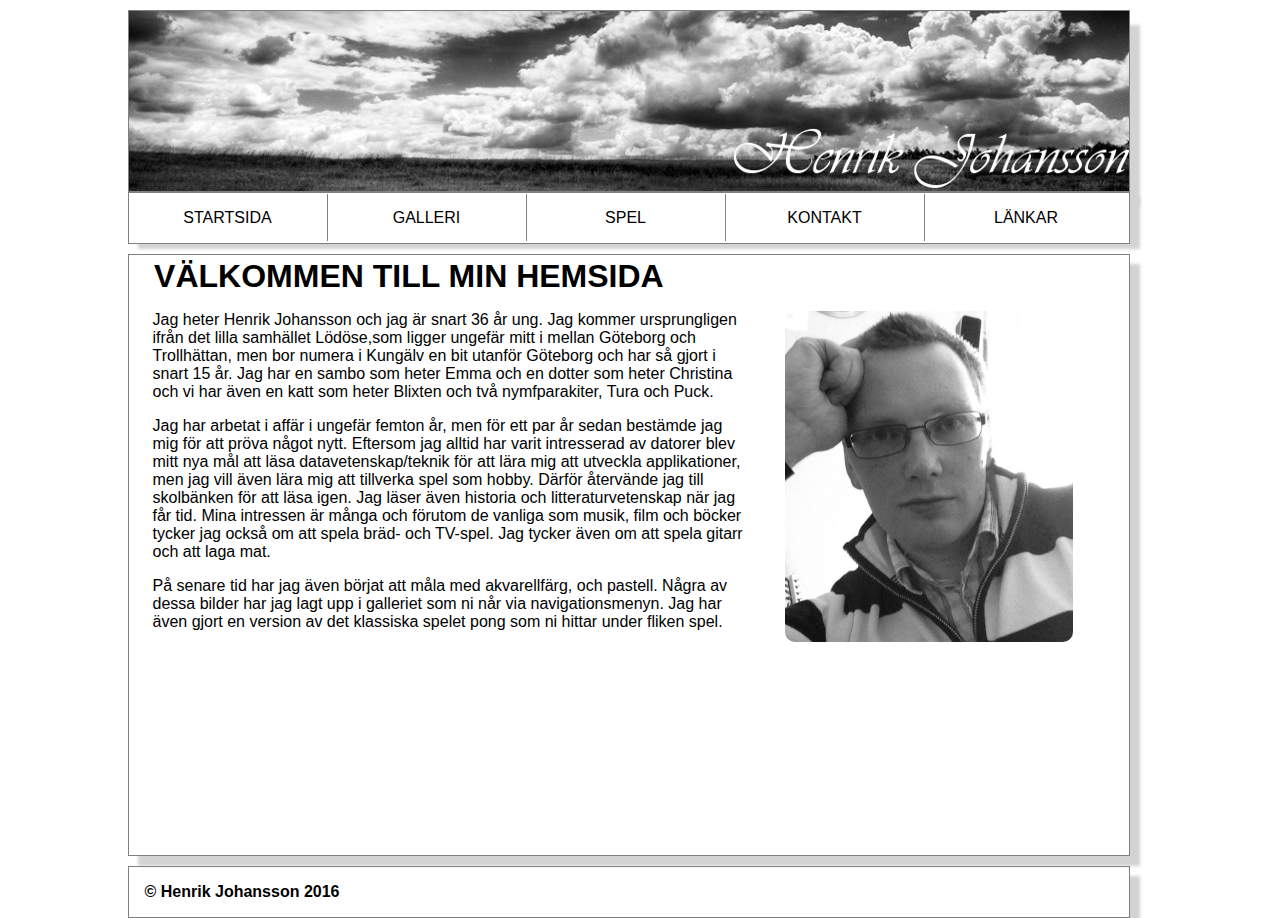
<file: Basic Website with gallery and Pong game/index.html>
<!DOCTYPE HTML>
<!--
	Henrik Johansson
	hejo1501
	hejo1501@student.miun.se
-->
<html lang="sv">
	<head>
		<meta charset = "UTF-8">
		<title>Förstasidan</title>
		<link rel= "stylesheet" href="css/style.css">
		<script src = "js/main.js"></script>
	</head>
		
	<body>
		<!--Headerblock-->
		<header>
		</header>
		<!-- Navigeringsblock -->
		<nav class = "meny">
			<a href = "index.html">Startsida</a>
			<a href = "gallery.html">Galleri</a>
			<a href = "game.html">Spel</a>
			<a href = "contact.html">Kontakt</a>
			<a href = "links.html">Länkar</a>
		</nav>
		<!-- Mainsektion -->
		<main>
			<h1>Välkommen till min hemsida</h1>
			<p>
				<img src = "img/henkesfoto.png" alt = "Bild på mig" id = "foto" />
				Jag heter Henrik Johansson och jag är snart 36 år ung. Jag kommer ursprungligen ifrån det lilla samhället Lödöse,som ligger ungefär mitt i mellan Göteborg och Trollhättan, 
				men bor numera i Kungälv en bit utanför Göteborg och har så gjort i snart 15 år. 
				Jag har en sambo som heter Emma och en dotter som heter Christina och vi har även en katt som heter Blixten och två nymfparakiter, Tura och Puck.
				
			</p>
			<p>
				Jag har arbetat i affär i ungefär femton år, men för ett par år sedan bestämde jag mig för att pröva något nytt. 
				Eftersom jag alltid har varit intresserad av datorer blev mitt nya mål att läsa datavetenskap/teknik för att lära mig att utveckla applikationer, men jag vill även lära mig att tillverka spel som hobby. 
				Därför återvände jag till skolbänken för att läsa igen. Jag läser även historia och litteraturvetenskap när jag får tid.
				Mina intressen är många och förutom de vanliga som musik, film och böcker tycker jag också om att spela bräd- och TV-spel. Jag tycker även om att spela gitarr och att laga mat.
			</p>
			<p>
				På senare tid har jag även börjat att måla med akvarellfärg, och pastell. Några av dessa bilder har jag lagt upp i galleriet som ni når via navigationsmenyn. Jag har även gjort en version av
				det klassiska spelet pong som ni hittar under fliken spel.
			</p>
		</main>
		<!-- Footer -->
		<footer>
			<p><strong>&copy; Henrik Johansson 2016</strong></p>
		</footer>
	</body>
	
</html>
</file>
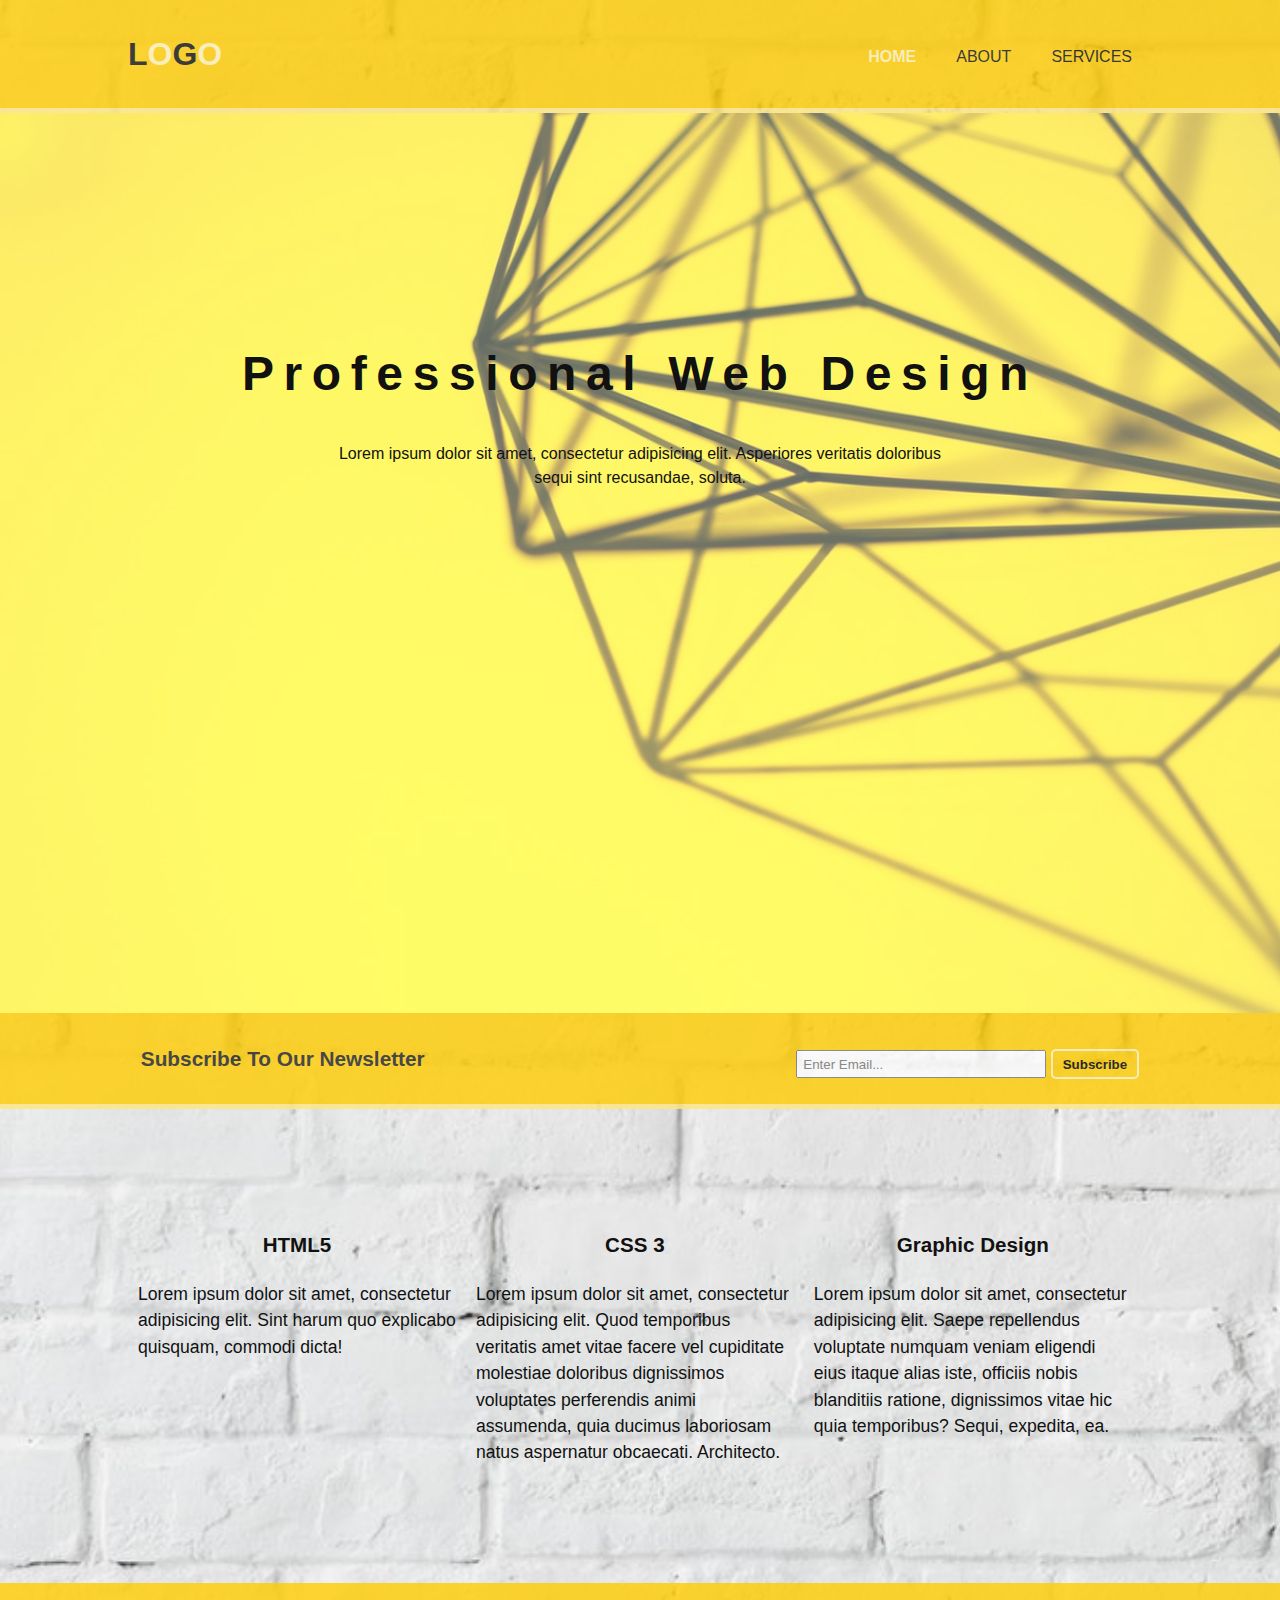
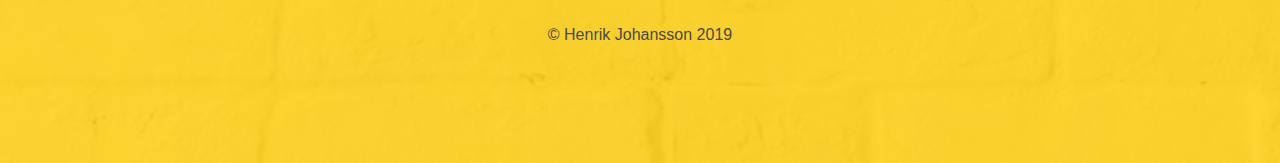
<file: basic_html_css_layout_page/index.html>
<!DOCTYPE html>
<html lang="en">
<head>
  <meta charset="UTF-8">
  <meta name="viewport" content="width=device-width, initial-scale=1.0">
  <meta http-equiv="X-UA-Compatible" content="ie=edge">
  <meta name="description" content="Affordable and professional web design">
  <meta name="keywords" content="web design, affordable web design, professional">
  <meta name="author" content= "Henrik Johansson">
  <title>Our Home Page | Welcome</title>
  <link rel="stylesheet" href="https://use.fontawesome.com/releases/v5.6.3/css/all.css" integrity="sha384-UHRtZLI+pbxtHCWp1t77Bi1L4ZtiqrqD80Kn4Z8NTSRyMA2Fd33n5dQ8lWUE00s/" crossorigin="anonymous">


  <link rel="stylesheet" href="./css/style.css">
</head>
<body>
  <header>
    <div class="container">
      <div id="brand">
        <h1>L<span class="highlight">O</span>G<span class="highlight">O</span></h1>
      </div>
      <nav>
        <ul>
          <li class="current"><a href="#">Home</a></li>
          <li><a href="#">About</a></li>
          <li><a href="#">Services</a></li>
        </ul>
      </nav>
    </div>
  </header>
  <section id="showcase">
    <div class="overlay">
      <div class="container">
        <h1>Professional Web Design</h1>
        <p>Lorem ipsum dolor sit amet, consectetur adipisicing elit.     Asperiores veritatis doloribus sequi sint recusandae, soluta.</p>
      </div>
    </div>
  </section>
  <section id="newsletter">
    <div class="container">
      <h1>Subscribe To Our Newsletter</h1>
      <form>
        <input type="email" name="email" placeholder="Enter Email..."/>
        <button class="btn-1" type="submit">Subscribe</button>
      </form>
    </div>
  </section>
  <section id="boxes">
    <div class="container">
      <div class="box">
        <i class="fab fa-html5 fa-5x"></i>
        <h3>HTML5</h3>
        <p>Lorem ipsum dolor sit amet, consectetur adipisicing elit. Sint harum quo explicabo quisquam, commodi dicta!</p>
      </div>
      <div class="box">
        <i class="fab fa-css3-alt fa-5x"></i>
        <h3>CSS 3</h3>
        <p>Lorem ipsum dolor sit amet, consectetur adipisicing elit. Quod temporibus veritatis amet vitae facere vel cupiditate molestiae doloribus dignissimos voluptates perferendis animi assumenda, quia ducimus laboriosam natus aspernatur obcaecati. Architecto.
        </p>
      </div>
      <div class="box">
        <i class="fas fa-pencil-alt fa-5x"></i>
        <h3>Graphic Design</h3>
        <p>Lorem ipsum dolor sit amet, consectetur adipisicing elit. Saepe repellendus voluptate numquam veniam eligendi eius itaque alias iste, officiis nobis blanditiis ratione, dignissimos vitae hic quia temporibus? Sequi, expedita, ea.
        </p>
      </div>
    </div>
  </section>

  <footer>
    <div class="container">
      <p>&copy; Henrik Johansson 2019</p>
    </div>
  </footer>

</body>
</html>
</file>
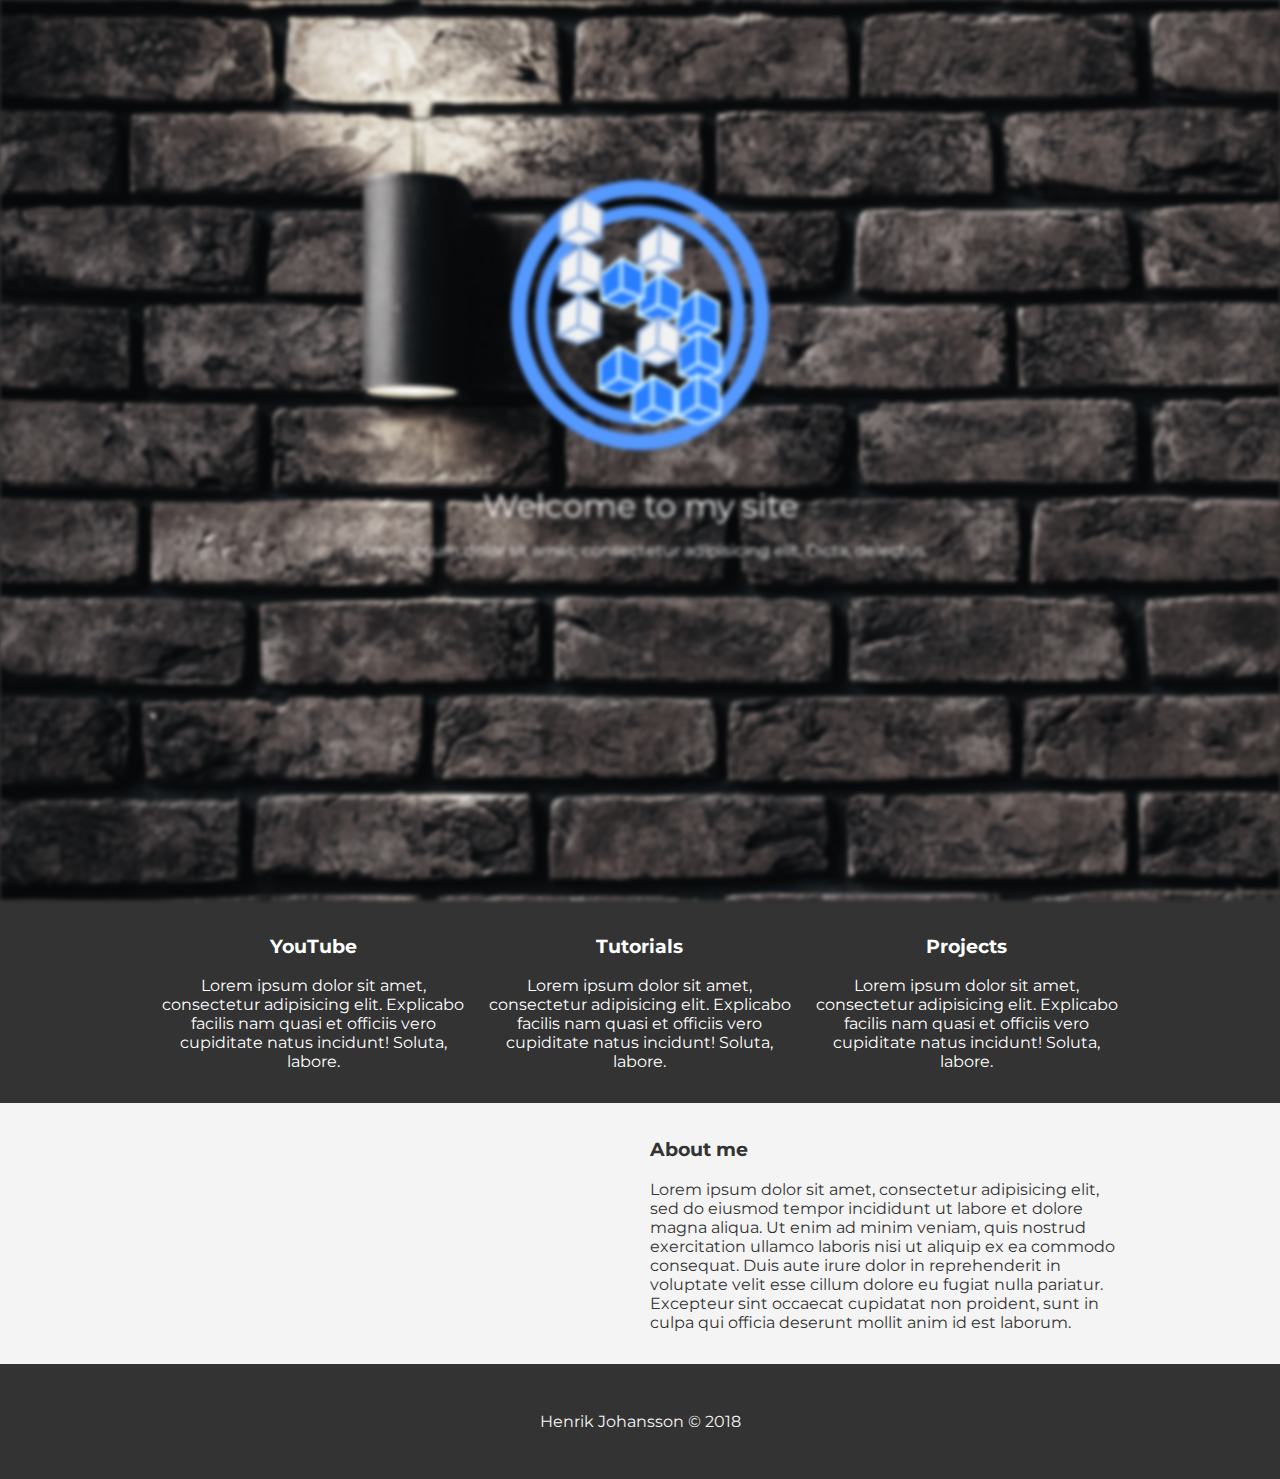
<file: landing_page1/index.html>
<!DOCTYPE html>
<html lang="en">
<head>
  <meta charset="UTF-8">
  <meta name="viewport" content="width=device-width, initial-scale=1.0">
  <meta http-equiv="X-UA-Compatible" content="ie=edge">
  <!--<link href="https://fonts.googleapis.com/css?family=Pinyon+Script" rel="stylesheet">-->
  <link rel="stylesheet" href="https://use.fontawesome.com/releases/v5.6.3/css/all.css" integrity="sha384-UHRtZLI+pbxtHCWp1t77Bi1L4ZtiqrqD80Kn4Z8NTSRyMA2Fd33n5dQ8lWUE00s/" crossorigin="anonymous">
  <link rel="stylesheet" href="css/style.css">
  <title>Henrik Johansson</title>
</head>
<body>
  <!--Header-->
  <header class="showcase">
    <div class="content">
      <!--Logotype-->
      <img src="images/logo.png" alt="Henrik Johansson logo" class="logo">
      <div class="title">Welcome to my site</div>
      <div class="text">Lorem ipsum dolor sit amet, consectetur adipisicing elit. Dicta, delectus.</div>
    </div>
  </header>
  <!--Services-->
  <section class="services">
    <div class="container grid-3 center">
      <div>
        <i class="fab fa-youtube fa-3x"></i>
        <h3>YouTube</h3>
        <p>Lorem ipsum dolor sit amet, consectetur adipisicing elit. Explicabo facilis nam quasi et officiis vero cupiditate natus incidunt! Soluta, labore.
        </p>
      </div>
      <div>
        <i class="fab fa-facebook fa-3x"></i>
        <h3>Tutorials</h3>
        <p>Lorem ipsum dolor sit amet, consectetur adipisicing elit. Explicabo facilis nam quasi et officiis vero cupiditate natus incidunt! Soluta, labore.
        </p>
      </div>
    <div>
      <div>
        <i class="fas fa-briefcase fa-3x"></i>
        <h3>Projects</h3>
        <p>Lorem ipsum dolor sit amet, consectetur adipisicing elit. Explicabo facilis nam quasi et officiis vero cupiditate natus incidunt! Soluta, labore.
        </p>
      </div>
    </div>
  </div>
  </section>
  <!--About me-->
  <section class="about bg-light">
    <div class="container">
      <div class="grid-2">
        <div class="center">
          <i class="fas fa-laptop-code fa-8x"></i>
        </div>
        <div>
          <h3>About me</h3>
          <p>
            Lorem ipsum dolor sit amet, consectetur adipisicing elit, sed do eiusmod tempor incididunt ut labore et dolore magna aliqua. Ut enim ad minim veniam, quis nostrud exercitation ullamco laboris nisi ut aliquip ex ea commodo consequat. Duis aute irure dolor in reprehenderit in voluptate velit esse cillum dolore eu fugiat nulla pariatur. Excepteur sint occaecat cupidatat non proident, sunt in culpa qui officia deserunt mollit anim id est laborum.
          </p>
        </div>
      </div>
    </div>
  </section>
  <footer class="center bg-dark">
    <p>Henrik Johansson &copy; 2018</p>
  </footer>
</body>
</html>
</file>
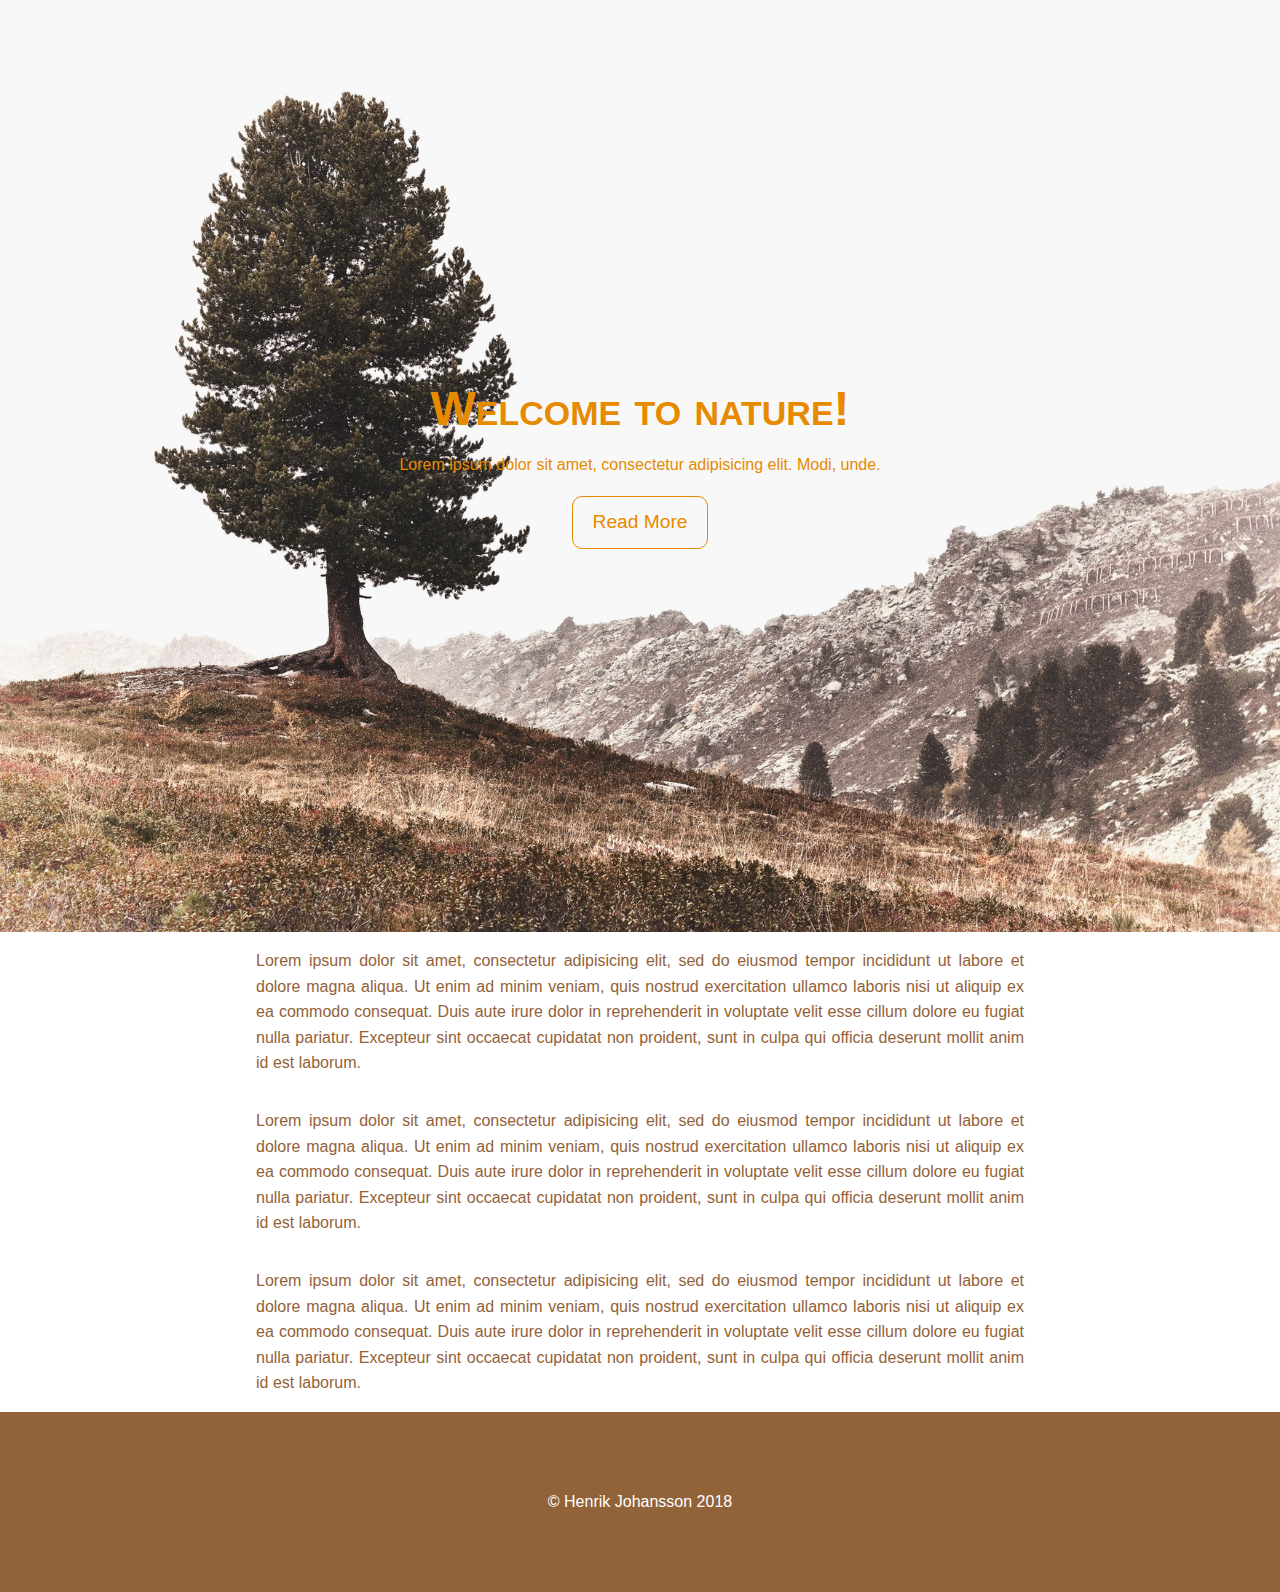
<file: landing_page2/index.html>
<!DOCTYPE html>
<html lang="en">
<head>
  <meta charset="UTF-8">
  <meta name="viewport" content="width=device-width, initial-scale=1.0">
  <meta http-equiv="X-UA-Compatible" content="ie=edge">
  <link rel="stylesheet" href="css/style.css">
  <title>Henrik Johansson Landing Page Demo</title>
</head>
<body>
<header id="showcase">
  <h1>Welcome to nature!</h1>
  <p>
    Lorem ipsum dolor sit amet, consectetur adipisicing elit. Modi, unde.
  </p>
  <a href="#section-1" class="button">Read More</a>
</header>
<section class="section-1">
<p>Lorem ipsum dolor sit amet, consectetur adipisicing elit, sed do eiusmod tempor incididunt ut labore et dolore magna aliqua. Ut enim ad minim veniam, quis nostrud exercitation ullamco laboris nisi ut aliquip ex ea commodo consequat. Duis aute irure dolor in reprehenderit in voluptate velit esse cillum dolore eu fugiat nulla pariatur. Excepteur sint occaecat cupidatat non proident, sunt in culpa qui officia deserunt mollit anim id est laborum.</p>
</section>
<section class="section-1">
<p>Lorem ipsum dolor sit amet, consectetur adipisicing elit, sed do eiusmod tempor incididunt ut labore et dolore magna aliqua. Ut enim ad minim veniam, quis nostrud exercitation ullamco laboris nisi ut aliquip ex ea commodo consequat. Duis aute irure dolor in reprehenderit in voluptate velit esse cillum dolore eu fugiat nulla pariatur. Excepteur sint occaecat cupidatat non proident, sunt in culpa qui officia deserunt mollit anim id est laborum.</p>
</section>
<section class="section-1">
<p>Lorem ipsum dolor sit amet, consectetur adipisicing elit, sed do eiusmod tempor incididunt ut labore et dolore magna aliqua. Ut enim ad minim veniam, quis nostrud exercitation ullamco laboris nisi ut aliquip ex ea commodo consequat. Duis aute irure dolor in reprehenderit in voluptate velit esse cillum dolore eu fugiat nulla pariatur. Excepteur sint occaecat cupidatat non proident, sunt in culpa qui officia deserunt mollit anim id est laborum.</p>
</section>

<footer>
  <p>&copy; Henrik Johansson 2018</p>
</footer>
</body>
</html>
</file>
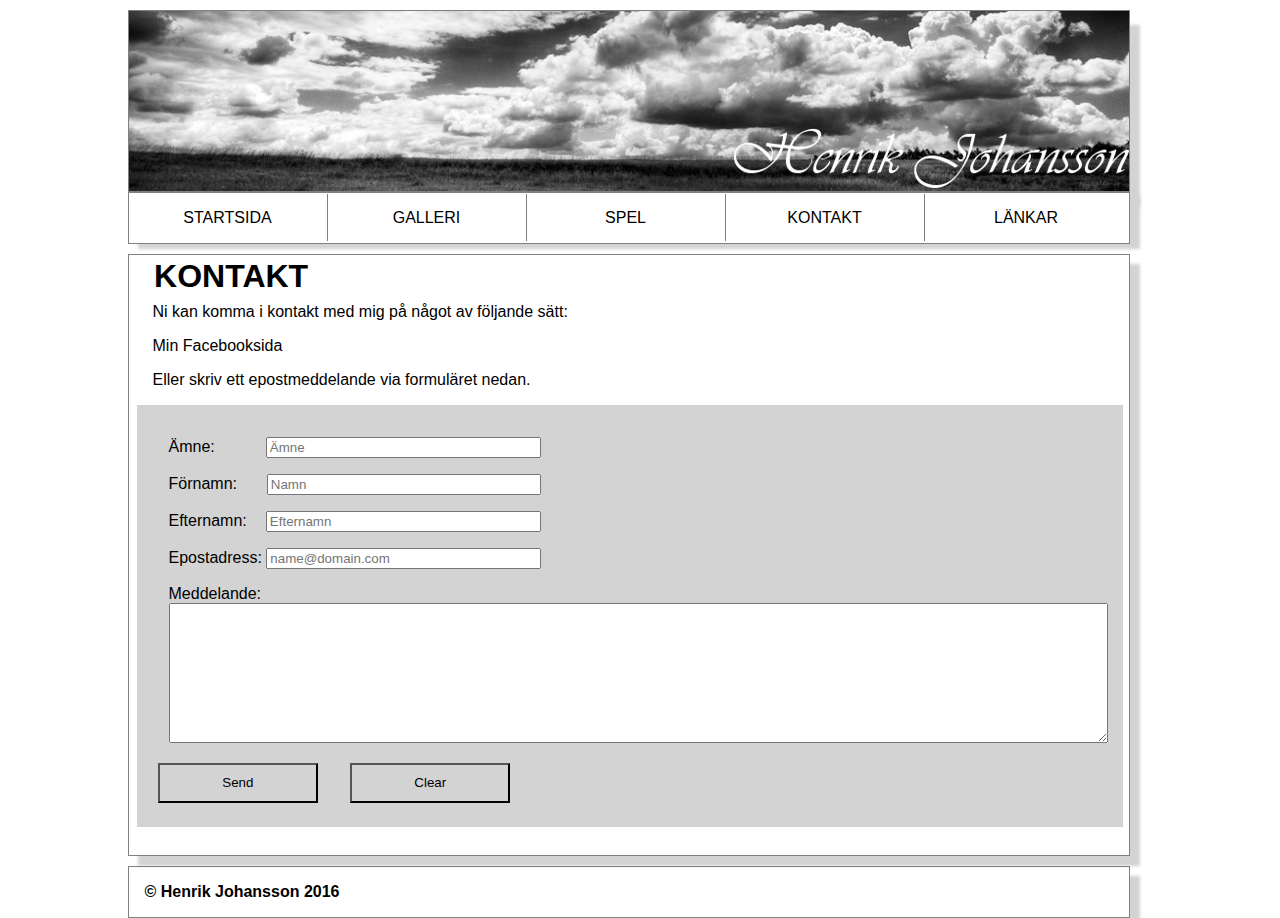
<file: Basic Website with gallery and Pong game/contact.html>
<!DOCTYPE HTML>
<!--
	Henrik Johansson
	hejo1501
	hejo1501@student.miun.se
-->
<html lang = "sv">
	<head>
		<meta charset = "UTF-8">
		<title>Kontakt</title>
		<link rel= "stylesheet" href="css/style.css">
		<script src = "js/main.js"></script>
	</head>
		
	<body>
		<!--Headerblock-->
		<header>
		</header>
		<!-- Navigeringsblock -->
		<nav class = "meny">
			<a href = "index.html">Startsida</a>
			<a href = "gallery.html">Galleri</a>
			<a href = "game.html">Spel</a>
			<a href = "contact.html">Kontakt</a>
			<a href = "links.html">Länkar</a>
		</nav>
		<!-- Mainsektion -->
		<main>
			<h1>Kontakt</h1>
	
			<!-- Feedbackformulär till bildgalleriet.-->
			<section id = "contactsection">
				<h2 hidden> Kontakta mig </h2>
					<p>Ni kan komma i kontakt med mig på något av följande sätt: </p>
					<p><a href = "https://www.facebook.com/henrik.johansson.7393">Min Facebooksida</a></p>
					<p>Eller skriv ett epostmeddelande  via formuläret nedan.</p>
					<form id = "contactform" method = "post" >
				<!-- Gömda kompnenter-->
						<input type = "hidden" id = "Mottagare" value = "hejo1501@student.miun.se"/>
				<!-- Input -->
						<p>
							<label> Ämne:
							<input type = "text" id = "contactSubj" placeholder = "Ämne" /> <!-- Inte növändig -->
							</label>
						</p>
						<p>
							<label> Förnamn:
							<input type = "text" id = "contactFn" placeholder = "Namn" required /> 
							</label>
						</p>
						<p>
							<label> Efternamn:
								<input type = "text" id = "contactLn" placeholder = "Efternamn"  required />
							</label>					
						</p>				
						<p>
							<label> Epostadress:
								<input type = "email" id = "contactEmail" placeholder = "name@domain.com"  required />
							</label>
						</p>
						<p>		
							<label> Meddelande:
							<br>
							<textarea name = "comments" id = "contactTextArea"></textarea>
							</label>
						</p>					
						<input type = "submit" value = "Send" id = "contactSubmitbutton">
						<input type = "reset" value = "Clear" id = "contactClearbutton">	
					</form>
			</section>
		</main>
		<!-- Footer -->
		<footer>
			<p><strong>&copy; Henrik Johansson 2016</strong></p>
		</footer>
	</body>
	
</html>
</file>
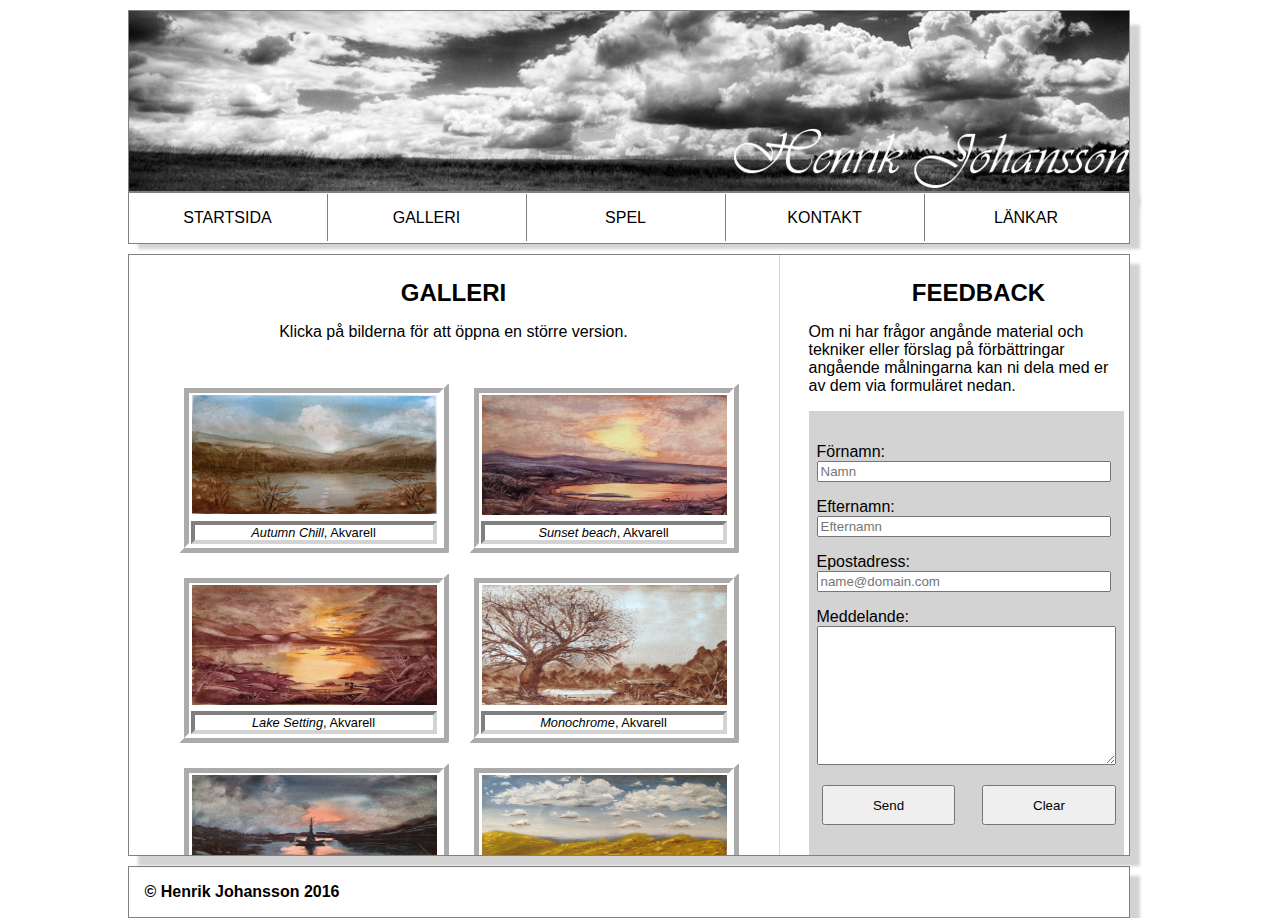
<file: Basic Website with gallery and Pong game/gallery.html>
<!DOCTYPE HTML>
<!--
	Henrik Johansson
	hejo1501
	hejo1501@student.miun.se
-->
<html lang= "sv">
	<head>
		<meta charset = "UTF-8">
		<title>Galleri</title>
		<link rel= "stylesheet" href="css/style.css">
		<script src = "js/main.js"></script>
	</head>
		
	<body>
		<!--Headerblock-->
		<header>
		</header>
		<!-- Navigeringsblock -->
		<nav class = "meny">
			<a href = "index.html">Startsida</a>
			<a href = "gallery.html">Galleri</a>
			<a href = "game.html">Spel</a>
			<a href = "contact.html">Kontakt</a>
			<a href = "links.html">Länkar</a>
		</nav>
		<!-- Mainsektion -->
		<main id = "gallerymain">
			<h1 hidden>Galleri</h1>
			<section id = "gallery">
				<h2>Galleri</h2>
				<p id = "klickText">Klicka på bilderna för att öppna en större version.</p>
				<ul id = "imgList">
					<li>
						<img id = "img1" src= "img/autumnchill_small.png" alt = "Picture title: Autumn chill" >
						<p><em>Autumn Chill</em>, Akvarell</p>
					</li>
					<li>
						<img id = "img2" src= "img/sunsetbeach_small.png" alt = "Picture title: Sunset Beach" >
						<p><em>Sunset beach</em>, Akvarell</p>
					</li>
					<li>
						<img id = "img3" src= "img/lakesetting_small.png" alt = "Picture title: Lake Setting" >
						<p><em>Lake Setting</em>, Akvarell</p>
					</li>
					<li>
						<img id = "img4" src= "img/monochrome_small.png" alt = "Picture title: Monochrome" >
						<p><em>Monochrome</em>, Akvarell</p>
					</li>
					<li>
						<img id = "img5" src= "img/eveningboat_small.png" alt = "Picture title: Evening Boat" >
						<p><em>Evening Boat</em>, Akvarell</p>
					</li>
					<li>
						<img id = "img6" src= "img/goldenflowers_small.png" alt = "Picture title: Golden Flowers" >
						<p><em>Golden Flowers</em>, Pastell</p>
					</li>
					<li>
						<img id = "img7" src= "img/sunsettree_small.png" alt = "Picture title: Sunset Tree">
						<p><em>Sunset tree</em>, Akvarell</p>
					</li>
				</ul>				
			</section>
			<!-- Feedbackformulär till bildgalleriet.-->
			<section id = "feedback">
				<h2>Feedback</h2>
				<p>Om ni har frågor angånde material och tekniker eller förslag på förbättringar angående målningarna kan ni dela med er av dem via formuläret nedan. </p>
	
				<form id = "feedbackform" method = "post">
				<!-- Gömda kompnenter-->
					<input type = "hidden" id = "Mottagare" value = "hejo1501@student.miun.se"/>
					<input type = "hidden" id = "Ämne" value = "Feedback på målningarna"/>
				<!-- Input -->
					<p>
						<label> Förnamn:
							<input type = "text" id = "feedFn" placeholder = "Namn" required />
						</label>
					</p>
					<p>
						<label> Efternamn:
							<input type = "text" id = "feedLn" placeholder = "Efternamn" required />
						</label>					
					</p>				
					<p>
						<label> Epostadress:
							<input type = "email" id = "feedEmail" placeholder = "name@domain.com" required />
						</label>
					</p>
					<p>		
						<label> Meddelande:
						<br>
						<textarea name = "comments" id = "feedbackTextArea"></textarea>
						</label>
					</p>					
					<input type = "submit" value = "Send" id = "feedSubmitbutton">
					<input type = "reset" value = "Clear" id = "feedClearbutton">	
				</form>
			</section>
		</main>
		<!-- Footer -->
		<footer id = "galleryfooter">
			<p><strong>&copy; Henrik Johansson 2016</strong></p>
		</footer>
	</body>
	
</html>
</file>
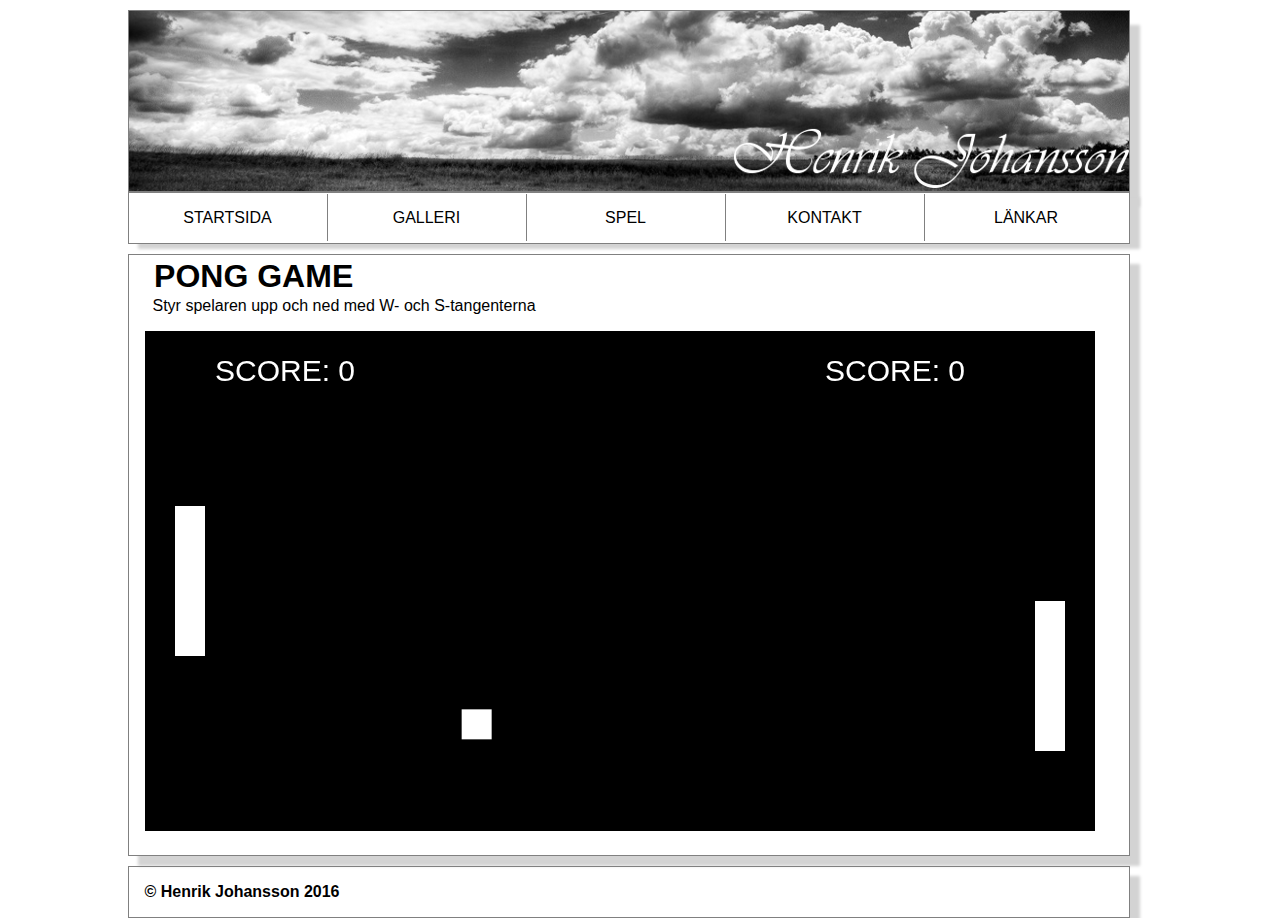
<file: Basic Website with gallery and Pong game/game.html>
<!DOCTYPE HTML>
<!--
	Henrik Johansson
	hejo1501
	hejo1501@student.miun.se
-->
<html>
	<head>
		<meta charset = "UTF-8">
		<title>Pong Game</title>
		<link rel= "stylesheet" href="css/style.css">
		<!-- Detta dokument är länkat till två script. -->
		<!-- Ifall man behöver göra mer generella ändringar på sidan kan detta va bra att ha -->
		<script src = "js/main.js"></script>
		<!-- Spelkoden -->
		<script src = "js/pong.js"></script>
	</head>
		
	<body>
		<!--Headerblock-->
		<header>
		</header>
		<!-- Navigeringsblock -->
		<nav class = "meny">
			<a href = "index.html">Startsida</a>
			<a href = "gallery.html">Galleri</a>	
			<a href = "game.html">Spel</a>
			<a href = "contact.html">Kontakt</a>
			<a href = "links.html">Länkar</a>
		</nav>
		<!-- Mainsektion -->
		<main id = "gamemain">
			<h1>Pong Game</h1>
			<p>Styr spelaren upp och ned med W- och S-tangenterna </p>
			<section id = "gamesection">
				<h2 hidden >Pong Game</h2><!-- Platshållare för att klara HTML valideringen-->
			<!-- Canvasen läggs till via scriptet -->
			</section>
		</main>
		<!-- Footer -->
		<footer>
			<p><strong>&copy; Henrik Johansson 2016</strong></p>
		</footer>
	</body>
	
</html>
</file>
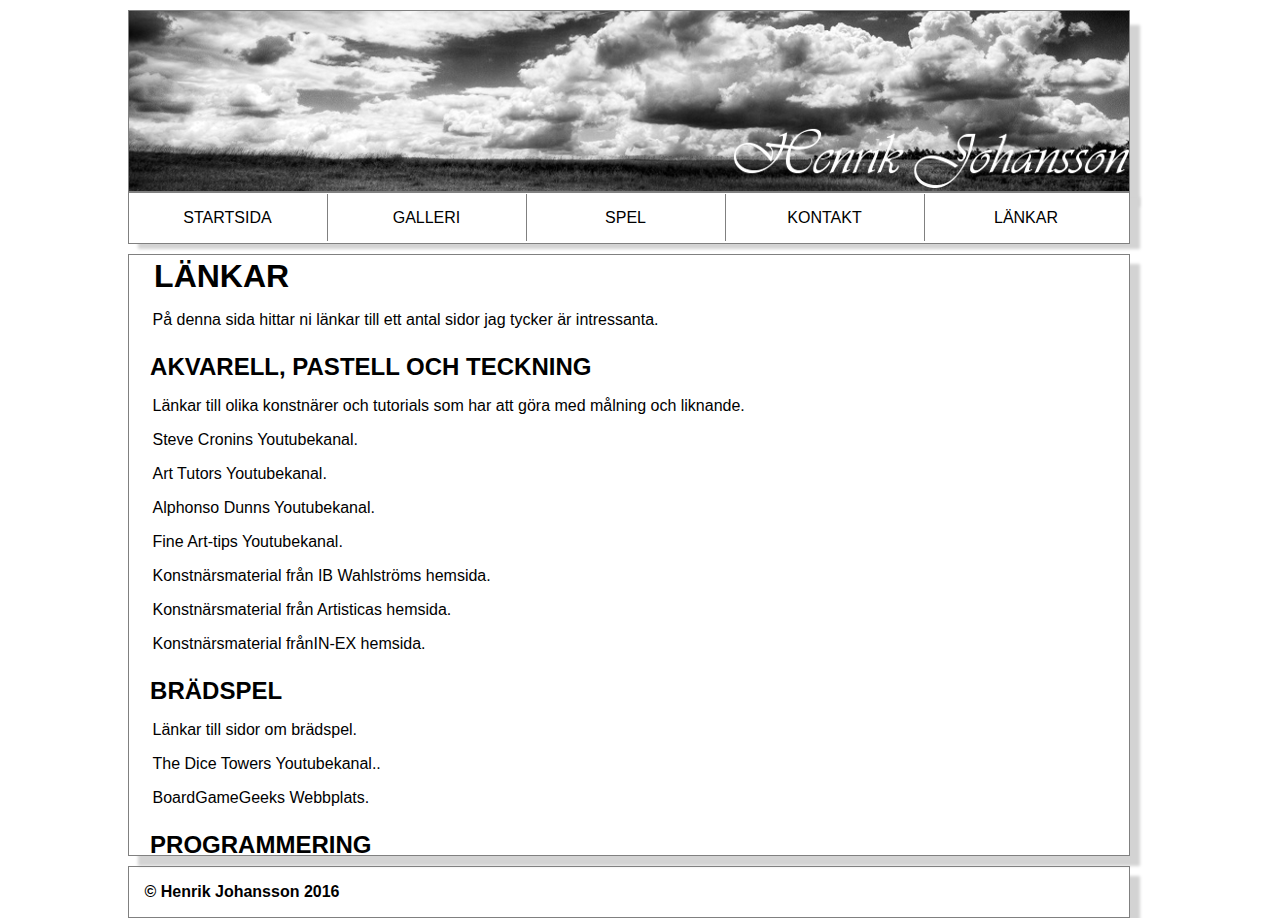
<file: Basic Website with gallery and Pong game/links.html>
<!DOCTYPE HTML>
<!--
	Henrik Johansson
	hejo1501
	hejo1501@student.miun.se
-->
<html lang = "sv">
	<head>
		<meta charset = "UTF-8">
		<title>Länkar</title>
		<link rel= "stylesheet" href="css/style.css">
		<script src = "js/main.js"></script>
	</head>
		
	<body>
		<!--Headerblock-->
		<header>
		</header>
		<!-- Navigeringsblock -->
		<nav class = "meny">
			<a href = "index.html">Startsida</a>
			<a href = "gallery.html">Galleri</a>
			<a href = "game.html">Spel</a>
			<a href = "contact.html">Kontakt</a>
			<a href = "links.html">Länkar</a>
		</nav>
		<!-- Mainsektion -->
		<main id = "linksection">
			<h1>Länkar</h1>
			<p>På denna sida hittar ni länkar till ett antal sidor jag tycker är intressanta.</p>
			<h2>Akvarell, Pastell och teckning</h2>
				<p>Länkar till olika konstnärer och tutorials som har att göra med målning och liknande.</p>
				<p><a href = http://www.youtube.com/channel/UCh2blyeHsHLuS6FtIDR1ZtA>Steve Cronins Youtubekanal.</a></p>
				<p><a href = http://www.youtube.com/channel/UCtwe0Q-IW6VUDPNFgIvUFNQ>Art Tutors Youtubekanal.</a></p>
				<p><a href = http://www.youtube.com/channel/UCoBapgfK_m6G7airg1rdn8w>Alphonso Dunns Youtubekanal.</a></p>
				<p><a href = http://www.youtube.com/channel/UCaapxaQKJFJ6XC56CHgeTzw>Fine Art-tips Youtubekanal.</a></p>
				<p><a href = http://www.ibwahlstrom.se//>Konstnärsmaterial från IB Wahlströms hemsida.</a></p>
				<p><a href = http://artistica.nu/>Konstnärsmaterial från Artisticas hemsida.</a></p>
				<p><a href = http://www.in-exfarg.se/> Konstnärsmaterial frånIN-EX hemsida.</a></p>
			
			<h2>Brädspel</h2>
				<p>Länkar till sidor om brädspel.</p>
				<p><a href = http://www.youtube.com/channel/UCiwBbXQlljGjKtKhcdMliRA>The Dice Towers Youtubekanal.</a>.</p>
				<p><a href = https://boardgamegeek.com/ >BoardGameGeeks Webbplats.</a></p>	
			
			<h2>Programmering</h2>
				<p>Länkar till sidor som har med programmering att göra.</p>
				<p><a href = http://www.cplusplus.com/> Cplusplus.com</a></p>
				<p><a href = http://en.cppreference.com/w/cpp>C++reference.com</a></p>
				<p><a href = http://stackoverflow.com/>StackOverflow.com</a></p>
				
			<h2>Gitarr och musikteori</h2>
				<p>Länkar till olika sidor som har med gitarrspel och musikteori att göra</p>
				<p><a href = http://www.youtube.com/channel/UCBNkm8o5LiEVLxO8w0p2sfQ >Justin Sandercoes Youtubekanal.</a></p>
				<p><a href = http://www.justinguitar.com/> Justinguitar.com</a></p>
				<p><a href = http://www.youtube.com/channel/UCNBiLBQrKrnvwcVRD5fS8aA/>Michael News Youtubekanal om musikteori.</a></p>
		</main>
		
		<!-- Footer -->
		<footer>
			<p><strong>&copy; Henrik Johansson 2016</strong></p>
		</footer>
	</body>
	
</html>
</file>
<file: Basic Website with gallery and Pong game/css/style.css>
/*******************************************************************************
 * Projekt, Kurs: DT146G
 * File: style.css
 * Desc: Style sheet för hemsidan
 * Henrik Johansson
 * hejo1501
 * hejo1501@.student.miun.se
 ******************************************************************************/
  @media only screen and (min-width: 250px) and (max-width: 480px)
 {
	 body
	 {
		background: #fff;
		width: 420px;
		margin: 0 auto;
		font-family: arial, sans-serif;
	 }
	 
	 /*Styling av sidhuvud*/
	 header
	 {
		 width: 400px;
		 height: 900px;
		 height: 120px;
		 /*Två bilder*/
		 background-image: url("../img/henrik_johansson_logo_small.png")
						  ,url("../img/smallheader.png"); 
		 background-repeat: no-repeat; 
		 /*Komma separerad lista, första alternativet sätter logons position,
		 andra sätter stora bilden*/
		 background-position: right bottom, left;
		 background-color:grey;
		 background-size: 170px, cover;
		 margin-top: 10px;
		 border: solid 1px grey;
		 box-shadow: 5px 5px 3px lightgrey;
	 }
	
	 /*NavigationsMeny*/
	 nav
	 {	
		 position: relative;
		 top: 570px;
		 background-color: white; 
	     width: 399px;
		 height: 150px;
		 margin-top: 10px;
		 border: solid 1px grey;
		 box-shadow: 5px 5px 3px 0 lightgrey;
	 }
	 /*Meny Länkar*/
	 nav p 
	 { 	
		width: 400px;
		text-align: center; 
	 }
	 /*Länkar i navmenyn*/
	 .meny a
	 {	
		 color: black;
		 text-align: center;
		 text-transform: uppercase;
		 width: 400px;
		 height: 20px;
		 border-right: solid 1px lightgrey;
		 border-bottom: solid 1px lightgrey;
		 padding: 4px 0 5px 0;
		 text-decoration: none;
		 float: left;
	 }
	 
	.meny a:hover
	{	
		background-color: lightgrey;}
	
	.meny a:active
	{ background-color: grey;}
	
	/*Styling av main*/
	 main
	 {
		 position: absolute;
		 top: 130px;
		 width: 400px;
		 height: 550px;
		 /*Göm scrollist i sidled*/
		 overflow-y : auto;
		 overflow-x: hidden;
		 margin-top: 10px;
		 border: solid 1px grey;
		 box-shadow: 5px 5px 3px lightgrey;
	 }
	 
	main h1
	{ 
	  text-transform: uppercase;
	  text-align: center;
	 }
	 
	main h2
	{ 
		margin: 1em 1em;
	  text-transform: uppercase;
	}
	
	main p
	{ margin: 1em  1em;
	   font-size: 0.8em;
	}
	/*Styling av fotagrafiet*/
	 #foto
	 {
		 float: right;
		 width: 12.5em;
		 margin: 1em;
		 border-radius: 10px 10px 10px 10px;
	 }
	 
	/*Stylinga av sidan med länkar*/
	#linksection p
	{ margin: 1.5em 2em;}
	 
	#linksection a
	{ 	
		color: black;
		 text-decoration: none;
	}
	
	#linksection a:hover
	{ 
		 font-size: 0.9em;
		 padding: 0.5em 0.2em 0.5em 0.2em;
		 background: grey;
		 color: white;
		 text-decoration: none;
		 text-transform: uppercase;
	}
	#linksection a:visited
	{ text-decoration: none;}
	
	/*Styling av kontaktsidan*/
	#contactsection form
	{
		width: 380px;
		background: lightgrey;
		padding: 1.5em 0.5em;
	}
	
	#contactSubj
	{ margin-left: 2.8em; 
	   width: 20em;
	}
	
	#contactFn
	{ margin-left: 1.5em; 
	   width: 20em;
	}
	 
	 #contactLn
	 {margin-left: 0.85em;
	  width: 20em;
	 }
	 #contactEmail
	 { 
		margin-left: 0.1em;
		width: 20em;}
	 
	 #contactTextArea
	 {
		 width: 26.5em;
		 height: 10em;
	 }
	 
	 #contactSubmitbutton
	 {
		 margin-left: 0.5em;
		 width: 12em; height: 3em;
		 background: lightgrey;
	 }
	 #contactClearbutton
	 {
		 margin-left: 2.1em;
		 width: 12em; height: 3em;
		 background: lightgrey;
	 }
	 
	 /*Byt färg vid hover på knapparna*/
	 #feedSubmitbutton:hover, #feedClearbutton:hover
	 {
		 background: grey;
	 }

	#contactsection a
	 {
		 color: black;
		 text-decoration: none;
	 }
	 
	#contactsection a:hover
	{ 
		 font-size: 0.9em;
		 padding: 0.5em 0.2em 0.5em 0.2em;
		 background: grey;
		 color: white;
		 text-decoration: none;
		 text-transform: uppercase;
	}

	 #contactsection a:visited
	{ text-decoration: none;}

	/*Styling av gallerisektionen*/
	#gallery
	{	width: 390px;}
	 

	#gallery p
	{ text-align: center;}
	
	 ul#imgList 
	 {list-style-type: none;}
	 
	#imgList li
	 {	
		width: 320px;
		border: ridge 10px white;
		border-radius: 2px 2px 2px 2px;
		margin-left: -20px; 
	 }
	 
	#imgList img
	{
		width: 310px;
		height: 200px;
		margin: 5px;
	}
	 
	 #imgList p 
	 {
		border: inset 4px lightgrey;
		text-align: center;
	}
	#gallery h2
	{
		text-align: center;
		text-transform: uppercase;
		margin: 1em 0.5em;
	}
	
	#feedback
	{ width: 390px;
		border-top: solid 1px lightgrey;
	}
	 
	#feedback h2
	{
		text-align: center;
		text-transform: uppercase;
		margin-top: 1.5em;
	}
	 
	#feedback p
	{text-align: left;}
	 
	form#feedbackform
	 {
		 width: 370px;
		 margin: 0.5em;
		 padding: 1em 0 1em 0;
		 background: lightgrey;
	 }
	 
	 #feedFn
	 { margin-left: 1.5em; 
	   width: 20em;
	 }
	 
	 #feedLn
	 {
		margin-left: 1.5em;
		width: 20em;
	 }
	 #feedEmail
	 { width: 20em;
	   margin-left: 1.5em;
	 }
	 
	 #feedbackTextArea
	 {
		 width: 24em;
		 height: 10em;
	 }
	 
	 #feedSubmitbutton
	 {
		 margin-left: 0.5em;
		 width: 12em; height: 3em;
		 background: lightgrey;
	 }
	#feedClearbutton
	 {
		 margin-left: 2.1em;
		 width: 12em; height: 3em;
		 background: lightgrey;
	 }
	 
	 #feedSubmitbutton:hover, #feedClearbutton:hover
	 {
		 background: grey;
	 }
	 
	/*Styling av footer*/
	footer
	{
		 position: absolute;
		 top: 870px;
		 width: 400px;
		 height: 25px;
		 margin-top: 10px;
		 border: solid 1px grey;
		 box-shadow: 5px 5px 3px lightgrey; 
	 }
	 
	 footer p
	 {
		 font-size: 0.8em;
		 margin: 0.5em 1em;
	 }
 }



/* Styling för mellanstora fönser/skärmar*/
 @media only screen and (min-width: 481px) and (max-width: 1024px)
 {
	 body
	 {
		background: #fff;
		width: 900px;
		margin: 0 auto;
		font-family: arial, sans-serif;
		overflow-x: hidden;
	 }
	 
	 /*Styling av sidhuvud*/
	 header
	 {
		 width: 825px;
		 height: 150px;
		 /*Två bilder*/
		 background-image: url("../img/henrik_johansson_logo_medium.png")
						  ,url("../img/mediumheader.png"); 
		 background-repeat: no-repeat; 
		 /*Komma separerad lista, första alternativet sätter logons position,
		 andra sätter stora bilden*/
		 background-position: right bottom, left;
		 background-color:grey;
		 background-size: 300px, cover;
		 margin-top: 10px;
		 border: solid 1px grey;
		 box-shadow: 10px 15px 3px lightgrey;
	 }
	
	 /*Meny*/
	 nav
	 {	
		 background-color: white; 
	     width: 825px;
		 height: 50px;
		 margin-top: 0px;
		 border: solid 1px grey;
		 box-shadow: 10px 5px 3px 0 lightgrey;
	 } 
	 
	 /*Meny Länkar*/
	 .meny a
	 {	
	     color: black;
		 text-align: center;
		 text-transform: uppercase;
		 width: 115px;
		 height: 20px;
		 margin-top: 1px;
		 padding: 15px 24px 12px 24px;
		 border-left: solid 1px grey;
		 text-decoration: none;
		 float: left;
	 }
	.meny a:first-child
	{ border-left: none;}
	.meny a:last-child
	{ width: 120px;}
	.meny a:hover
	{	background-color: lightgrey;}
	 
	.meny a:active
	{ background-color: grey;}
	 
	/*Styling av main*/
	 main
	 {
		 width: 825px;
		 height: 600px;
		 /*Göm scrollist i sidled*/
		 overflow-x: hidden;
		 overflow-y: auto;
		 margin-top: 10px;
		 border: solid 1px grey;
		 box-shadow: 10px 10px 3px lightgrey;
	 }
	 
	 main h1
	 { text-transform: uppercase;
		 margin: 1em 0.6em  0em ;}
	 	main h2
	 {
		 text-transform: uppercase;
	   margin: 1em 1em;
	 }
	 main p
	 { margin: 1em 0.6em;
	   font-size: 0.8em;
	 }
	 
		/*Styling av fotagrafiet*/
	 #foto
	 {
		 float: right;
		 width: 18em;
		 margin: 0 2em;
		 border-radius: 10px 10px 10px 10px;
	 }
	 
	/*Stylinga av sidan med länkar*/
	#linksection p
	{
		 margin: 1em 2.1em;
	}
	 
	#linksection a
	{
		 color: black;
		 text-decoration: none;
	}
	
	
	#linksection a:hover
	{
		 padding: 0.5em 0.5em 0.5em 0.5em; 
		 background: grey;
		 color: white;
		 text-decoration: none;
		 text-transform: uppercase;
	}
	
	#linksection a:visited
	{
		 color: black;
		 text-decoration: none;
	} 
		
	/*Styling av kontaktsidan*/
	#contactsection form
	{
		width: 780px;
		margin: 0.5em;
		background: lightgrey;
		padding: 1.5em 0.5em;
	}
	#contactSubj
	{ margin-left: 2.8em; 
	   width: 20em;
	}
	#contactFn
	{ margin-left: 1.5em; 
	   width: 20em;
	}
	 
	 #contactLn
	 {margin-left: 0.85em;
	  width: 20em;
	 }
	 #contactEmail
	 { width: 20em;}
	 
	 #contactTextArea
	 {
		 width: 55em;
		 height: 10em;
	 }
	 
	 #contactSubmitbutton
	 {
		 margin-left: 0.5em;
		 width: 12em; height: 3em;
		 background: lightgrey;
	 }
	 #contactClearbutton
	 {
		 margin-left: 2.1em;
		 width: 12em; height: 3em;
		 background: lightgrey;
	 }
	 
	 #contactSubmitbutton:hover, #contactClearbutton:hover
	 {
		 background: grey;
	 }

	#contactsection a
	 {
		 text-decoration: none;
	 }
	 
	#contactsection a:hover
	{ 
		 font-size: 0.9em;
		 padding: 0.5em 0.2em 0.5em 0.2em;
		 background: grey;
		 color: white;
		 text-decoration: none;
		 text-transform: uppercase;
	}
	
	 #contactsection a:visited
	{
		 color: black;
		 text-decoration: none;
	} 
	/*Styling av galleiet*/ 
	ul#imgList
	 { 
		list-style-type: none;
		display: inline-block;	 
	}
	
	#imgList li
	{	
		width: 150px;
		border: ridge 10px white;
		border-radius: 2px 2px 2px 2px;
		float: left;
	}
	
	#gallery 
	{
		float: left;
		width: 480px;
		border-right: solid 1px lightgrey;
	}
	
	#gallery h2
	{text-align: center;}	

	
	#gallery p
	{text-align: center;}
	
	ul#imgList
	 { 
		margin-left: -15px;
		list-style-type: none; 
		display: inline-block;
	}	
	
	#imgList li
	{
		float: left;
		width: 180px;
		height: 150px;
		border: ridge 10px white;
		border-radius: 2px 2px 2px 2px;
		margin: 10px 10px;
	}
	
	#imgList p 
	{	
		text-align: center;
		margin: 0 2px 0 2px;
		font-size: 0.8em;
		border: inset 4px lightgrey;
	}
	
	#imgList li img
	{	
		width: 175px;
		margin: 2px 4px;
		height: 120px;
	}
	
	/*Styling av feedbackformulär*/
	#feedback
	{
	  float: right;
	  width: 300px;
	}
	#feedback h2
	{text-align: center;}
	 
	#feedback p
	{text-align: left;}
	 
	form#feedbackform
	 {
		 width: 315px;
		 height: 700px;
		 margin-left: -20px;
		 padding: 1em 0 1em 0;
		 background: lightgrey;
	 }
	 
	 #feedFn
	 { margin-left: 0em; 
	   width: 21.5em;
	 }
	 #feedLn
	 {margin-left: 0em;
	  width: 21.5em;
	 }
	 #feedEmail
	 {	 
		 width: 21.5em;
	 }
	 
	 #feedbackTextArea
	 {
		 width: 22em;
		 height: 10em;
	 }
	
	 #feedSubmitbutton
	 {
		 margin-left: 0.5em;
		 width: 10em;
		 height: 3em;
	 }
	 
	 #feedClearbutton
	 {
		 margin-left: 1.5em;
		 width: 10em;
		 height: 3em;
	 }
	 
	 #feedSubmitbutton:hover, #feedClearbutton:hover
	 { background: grey;}
	
	 /*Styling av spelsidan*/
	 #gamemain h1
	{
		margin-top: 0.1em;
	}
	 
	#gamemain p
	{
		margin-top: 0.1em;
		margin-left: 1.5em;
	}
	
	footer
	 {
		 width: 825px;
		 height: 50px;
		 margin-top: 10px;
		 border: solid 1px grey;
		 box-shadow: 10px 10px 3px lightgrey; 
	 }
	 
	 footer p
	 { margin: 1em 1em;}
	 
 }

/*Styling för stora fönster*/
 @media only screen and (min-width: 1025px)
 {
	 body
	 {
		background-color: #fff;
		width: 1025px;
		margin: 0 auto;
		font-family: arial, sans-serif;
	 }
	 
	 /*Styling av sidhuvud*/
	 header
	 {
		 width: 1000px;
		 height: 180px;
		 background-color: lightgrey;
		 /*Två bilder*/
		 background-image: url("../img/henrik_johansson_logo_large.png")
						  ,url("../img/largeheader.png"); 
		 background-repeat: no-repeat; 
		 /*Kommaseparerad lista, första alternativet sätter logons position,
		 andra sätter stora bilden*/
		 background-position: right bottom, left;
		 margin-top: 10px;
		 border: solid 1px grey;
		 box-shadow: 10px 15px 3px lightgrey;
	 }
	
	 /*Meny*/
	 nav
	 {	 
		 background-color: white; 
	     width: 1000px;
		 height: 50px;
		 margin-top: 0px;
		 border: solid 1px grey;
		 box-shadow: 10px 5px 3px 0 lightgrey;
	 } 
	 
	 /*Meny Länkar*/
	 .meny a
	 {	
		 color: black;
		 text-align: center;
		 text-transform: uppercase; /*Stora bokstäver*/
		 width: 150px;
		 height: 20px;
		 margin-top: 1px;
		 padding: 15px 24px 12px 24px;
		border-left: solid 1px grey;
		 text-decoration: none;
		 float: left;
	 }
	 /*Sätt en border på första länkens vänstersida*/
	.meny a:first-child
	{ border-left: none;}
	.meny a:last-child
	{ width: 155px;}
	.meny a:hover
	{	background-color: lightgrey;}
	 
	.meny a:active
	{ background-color: grey;}
	 
	/*Generell styling av main*/
	 main
	 {
		 width: 1000px;
		 height: 600px;
		 /*Göm scrollist i sidled*/
		 overflow-x: hidden;
		 overflow-y: auto;
		 margin-top: 10px;
		 border: solid 1px;
		 border-color: grey;
		 box-shadow: 10px 10px 3px lightgrey;
	 }
	 
	 main h1
	 {text-transform: uppercase; 
	  margin: 0.1em 0.8em 0em;
	 }
	 
	 main h2
	 {
		text-transform: uppercase;
		margin: 1em 0.9em 0em;
	 }
	 main p
	 { margin: 1em 1.5em;}
	 
	/*Styling av fotagrafiet*/
	 #foto
	 {
		 float: right;
		 width: 18em;
		 margin: 0 2em;
		 border-radius: 10px 10px 10px 10px;
	 }
	 	/*Stylinga av sidan med länkar*/
	#linksection p
	{
		 margin: 1em 1.5em;
	}
	 
	#linksection a
	{
		 color: black;
		 text-decoration: none;
	}
	
	#linksection a:hover
	{
		 padding: 0.5em 0.5em 0.5em 0.5em; 
		 background: grey;
		 color: white;
		 text-decoration: none;
		 text-transform: uppercase;
	}
	#linksection a:visited
	{
		 text-decoration: none;
	} 
		
	/*Styling av kontaktsidan*/
	
	#contactsection p
	{
		margin-top: 0.5em;
	}
	
	#contactsection form
	{
		width: 970px;
		margin: 0.5em;
		background: lightgrey;
		padding: 1.5em 0.5em;
	}
	
	#contactSubj
	{ margin-left: 3.5em; 
	  width: 20em;
	}
	
	#contactFn
	{ margin-left: 1.9em; 
	   width: 20em;
	}
	 
	 #contactLn
	 {margin-left: 1.1em;
	  width: 20em;
	 }
	 #contactEmail
	 { width: 20em;}
	 
	 #contactTextArea
	 {
		 width: 70em;
		 height: 10em;
	 }
	 
	 #contactSubmitbutton
	 {
		 margin-left: 1em;
		 width: 12em; height: 3em;
		 background: lightgrey;
	 }
	 #contactClearbutton
	 {
		 margin-left: 2.1em;
		 width: 12em; height: 3em;
		 background: lightgrey;
	 }
	 
	 #contactSubmitbutton:hover, #contactClearbutton:hover
	 {
		 background: grey;
	 }

	#contactsection a
	 {
		 color: black;
		 text-decoration: none;
	 }
	 
	#contactsection a:hover
	{ 
		 font-size: 0.9em;
		 padding: 0.5em 0.2em 0.5em 0.2em;
		 background: grey;
		 color: white;
		 text-decoration: none;
		 text-transform: uppercase;
	}
	
	 #contactsection a:visited
	{ text-decoration: none;} 
	
	/*Styling av gallerisektionen*/
	#gallery 
	{
		float: left;
		width: 650px;
		border-right: solid 1px lightgrey;
	}	
	#gallery h2
	{text-align: center;}
	
	#gallery p
	{text-align: center;}
	
	ul#imgList
	 { 
		list-style-type: none; 
		display: inline-block;
	}	
	
	#imgList li
	{
		float: left;
		width: 250px;
		height: 150px;
		border: ridge 10px white;
		border-radius: 2px 2px 2px 2px;
		margin: 10px 10px;
	}
	
	#imgList p 
	{	
		text-align: center;
		margin: 0 2px 0 2px;
		font-size: 0.8em;
		border: inset 4px lightgrey;
	}
	
	#imgList li img
	{	
		width: 245px;
		margin: 2px 3px;
		height: 120px;
	}
	 
	/*Styling av feedbackformulär*/
	#feedback
	{
	  float: right;
		width: 300px;
	}
	#feedback h2
	{text-align: center;}
	 
	#feedback p
	{width: 300px;
		margin-left: -20px;
	}
	 
	 
	form#feedbackform
	{
		 width: 315px;
		 height: 650px;
		 margin-left: -20px;
		 padding: 1em 0 1em 0;
		 background: lightgrey;
	}
	 
	#feedbackform p
	 {
		 margin-left: 0.5em;
	 }
	 
	 #feedFn
	 { margin-left: 0em; 
	   width: 21.5em;
	 }
	 #feedLn
	 {margin-left: 0em;
	  width: 21.5em;
	 }
	 #feedEmail
	 {	 
		 width: 21.5em;
	 }
	 
	 #feedbackTextArea
	 {
		 width: 22em;
		 height: 10em;
	 }
	
	 #feedSubmitbutton
	 {
		 margin-left: 1em;
		 width: 10em;
		 height: 3em;
	 }
	 
	 #feedClearbutton
	 {
		 margin-left: 1.7em;
		 width: 10em;
		 height: 3em;
	 }
	
	 #feedSubmitbutton:hover, #feedClearbutton:hover
	 { background: grey;}
	 
	 /*Styling av text på spelsidan*/
	 #gamemain h1
	{
		margin-top: 0.1em;
	}
	 
	 #gamemain p
	{
		margin-top: 0.1em;
		margin-left: 1.5em;
	}
	 
	 footer
	 {
		 width: 1000px;
		 height: 50px;
		 margin-top: 10px;
		 border: solid 1px grey;
		 box-shadow: 10px 10px 3px lightgrey; 
	 }
	 
	 footer p
	 {
		 margin: 1em 1em;
	 }
	 
 }
 
 /*Styling för utskrift*/
 @media print
 {
	 body
	 {
		background: #fff;
		width: 100%;
		margin: 0 auto;
		font-family: serif;
	 }
	 
	 /*Styling av sidhuvud*/
	 header
	 {
		width: 100%;
		height: 50pt;
		background-image: url("../img/logo_black.png");
		background-size: 100pt;
		background-repeat: no-repeat;
		background-position: right bottom;	
	 }
	
	 /*Visa inte nav. meny*/
	 nav
	 {	 
		display: none;
	 } 
	 
	 
	 main
	 {
		 width: 100%;
		 height: 20cm;
		 margin-top: 10px;
	 }
	 
	 main h1
	 {
		 margin: 1em 1em;
	 }
	 
	 main p
	 {
		 margin: 1em 1em;
	 }
	 
	 /*Visa inte fotot*/
	#foto
	{display: none;}
	
	#gallery 
	{
		float: left;
		width: 650px;
	}	
	#gallery h2
	{text-align: center;}
		
	ul#imgList
	 { 
		list-style-type: none; 
		display: inline-block;
	}	
	
	#imgList li
	{
		float: left;
		width: 250px;
		height: 150px;
		border: ridge 10px white;
		border-radius: 2px 2px 2px 2px;
		margin: 10px 15px;
	}
	
	#imgList p 
	{	
		text-align: center;
		margin: 0 2px 0 2px;
		font-size: 0.8em;
		border: inset 4px lightgrey;
	}
	
	#imgList li img
	{	
		width: 245px;
		margin: 2px 3px;
		height: 120px;
	}
	
	/*Ta bort klicka här texten ovanför bilderna*/
	#klickText
	{display: none;}
	/*Visa inte formuläret*/
	#feedback
	{
		display: none;
	}
	/*Visa inte formuläret*/
	#contactform
	{	display: none;}
	
	#gamesection
	{display: none;	}
	
	#linksection h1
	{ font-size: 14pt;}
	
	#linksection h2
	{	
		font-size: 12pt;
		margin-left: 10pt;
	}
	#linksection p
	{ font-size: 10pt;}
	
	#linksection a
	{
		color: black;
		font-size: 10pt;
		text-decoration: none;
	}
	
	/*Sätt fast footern på nedre sidan av pappret*/
	footer
	{
		 position: absolute;
		 width: 100%;
		 height: 30pt;
		 margin-top: 100pt;
	}
	 
	 footer p
	 {
		 margin: 1em 1em;
	 }
	 
 }
</file>
<file: basic_html_css_layout_page/css/style.css>
*{
  box-sizing: border-box;
}
body{
  /* font-family: Arial, Helvetica, sans-serif;
  font-size: 1em;
  line-height: 1.5; */
  /*one-liner*/
  font:1em/1.5 Arial, Helvetica, sans-serif;
  background-color: #eee;
  color: #111;
  margin: 0;
  padding: 0;
  background: url('../images/bg.jpeg');
  background-repeat: no-repeat;
  background-size: cover;

}

/*Global styling*/
.container{
  width: 80%;
  margin: auto;
  overflow: hidden;
}

ul{
  margin: 0;
  padding: 0;
}
.btn-1{
  height: 30px;
  background-color: #ffcc00;
  border: #fff0b3 solid 2px;
  border-radius: 5px;
  padding-left: 10px;
  padding-right: 10px;

  font-weight: bold;

}
.btn-1:hover{
  height: 30px;
  color:#fff0b3;
  background-color: #cca300;

}

/*Header styling*/
header{
  background-color: #ffcc00;
  padding-top: 30px;
  padding-bottom: 30px;
  min-height: 70px;
  border-bottom: 5px solid #ffe680;
  opacity: .8;
}

header a{
  text-decoration: none;
  text-transform: uppercase;
  font-size: 1em;
  color:#111;
}

header li{
  float:left;
  display: inline;
  padding: 0 20px 0 20px;
}

header #brand{
  float: left;
}
header #brand h1{
  font-variant: small-caps;
  margin: 0;
}
header nav {
  float: right;
  margin-top: 15px;
}

header .highlight, header .current a{
  color:#fff0b3;
  font-weight: bold;
}

header  a:hover{
  color: #cca300;
  font-weight: bolder;
}

/*Showcase*/
#showcase{
  padding: 0;
  margin: 0;
  min-height: 400px;
  height: 100vh;
  background: url(../images/geometric_thingy.jpg) no-repeat;
  background-size: cover;
  text-align: center;
}
#showcase .overlay{
  padding:0;
  min-height: 400px;
  height: 100vh;
  background-color: rgba(255,255,255,0.4)
}
#showcase h1{
  font-size: 3em;
  margin-top: 25vh;
  letter-spacing: .2em;
}
#showcase p{
  margin: 0 auto;
  width: 60%;
  font-size: 1em;
}

/*Newsletter section*/
#newsletter{
  padding: 1em;
  background-color: #ffcc00;
  opacity: .8;
  color:#222;
  border-bottom: 5px solid #ffe680;
}

#newsletter h1{
  font-size: 1.3em;
  float: left;
}

#newsletter form{
  margin-top: 20px;
  margin-left: -25%;
  float: right;
}

#newsletter input[type="email"]{
  padding: 5px;
  height: 28px;
  width: 250px;
}

#boxes{
  margin-top: 10vh;
  margin-bottom: 10vh;
}

/*Boxes section*/
#boxes .box{
  float: left;
  text-align: center;
  width: 33%;
  padding: 10px;
  font-size: 1.1em;
}
#boxes .box p{
  text-align: left;
}
/*Footer*/
footer{
  text-align: center;
  background-color: #ffcc00;
  opacity: 0.8;
  color: #222;
  min-height: 20vh;
  padding-top: 1.5em;
  padding-bottom:1em;
}

@media (max-width: 900px){
  #showcase{
    height: 70vh;
  }

  #showcase h1{
    margin-top: 16vh;
    text-align: center;
    font-size: 2.5em;
  }
  #showcase p{
    text-align: center;
    font-size: 1em;
    width: 80%;
  }

  #newsletter h1{
    width:100%;
    text-align: center;
  }

  #newsletter form{
    margin-top: -10px;;
    width: 100%;
  }
  #newsletter input[type="email"]{
    width: 100%;
  }
  .btn-1{
    width: 100%;
  }
  /*Boxes section*/
  #boxes .box{
    float: left;
    text-align: center;
    width: 100%;
    padding: 10px;
    font-size: .7em;
  }
}
@media (max-width: 568px) {

  header #brand{
    width: 100%;
    text-align: center;
  }

  header li{
    text-align: center;
    width: 100%;
    display: block;

  }
#showcase{
  height: 50vh;
}
  #showcase h1{
    margin-top: 15vh;
    text-align: center;
    font-size: 1.5em;
    letter-spacing: .1em;
  }

  #showcase p{
    display: none;
  }


  #newsletter h1{
    font-size: 1em;
  }
}
</file>
<file: landing_page1/css/style.css>
@import url('https://fonts.googleapis.com/css?family=Montserrat');
body{
  background: rgba(0,0,0,0.8);
  margin: 0;
  color: #fff;
  font-family: 'Montserrat', Tahoma, Geneva, Verdana, sans-serif;
}

.showcase::after{
  content:'';
  height: 100vh;
  width: 100%;
  background-image: url(../images/bg.jpg);
  background-size: cover;
  background-repeat: no-repeat;
  background-position: center;
  display: block;
  filter: grayscale(.8) blur(10px);
  -webkit-filter: grayscale(.8) blur(10px);
  transition: all 1000ms;
}

.showcase:hover{
  filter: blur(2px);
  -webkit-filter: blur(2px);
}

.showcase:hover::after{
  filter: grayscale(.8) blur(0px);
  -webkit-filter:grayscale(.8) blur(0px);
}

.content{
  width: 80%;
  text-align: center;
  position: absolute;
  z-index: 1;
  top:20%;
  left: 10%;
  transition: all 1000ms;
}

.content .logo{
  height: 30vh;

}

.content .title{
  font-size: 2em;
  margin-top: 1em;
}

.content .text{
  margin-top: 1em;
}

.container{
  max-width: 960px;
  margin: auto;
  overflow: hidden;
  padding: 1em 1em;
}

.grid-3{
  display: grid;
  grid-gap: 20px;
  grid-template-columns: 1fr 1fr 1fr;
}

.grid-2{
  display: grid;
  grid-gap: 20px;
  grid-template-columns: 1fr 1fr;
}

.center {
  text-align: center;
  margin:auto;
}

.bg-light{
  background: #f4f4f4;
  color: #333;
}

.bg-dark{
  background: #333;
  color: #f4f4f4;
}

footer p {
  margin: 0;
  padding: 3rem;
}

/*Smaller screens*/
@media (max-width: 568px) {

  .showcase::after{
    height: 50vh;
  }

  .content{
    top: 5%;
    left: 10%;
    margin-top: 5px;
    margin-left: auto;
  }

  .content .logo{
    height: 20vh
  }

  .content .title{
    font-size: 1.5em;
    margin-top: auto;
  }

  .content .text{
    display: none;
  }

 .grid-3{
   grid-template-columns: 1fr;
 }
 .grid-2{
   grid-template-columns: 1fr;
 }
}
</file>
<file: landing_page2/css/style.css>
*{
  margin: 0;
  padding: 0;
}
body{
  margin: 0;
  font-family: Arial, "Helvetica Neue", Helvetica, sans-serif;
  font-weight: 500;
  line-height: 1.6;
  color:#e68a00;
  text-align: justify;
}

#showcase{
  height: 100vh;
  background-image: url(../images/bg.jpeg);
  background-repeat: no-repeat;
  background-size: cover;
  background-position: center;
  display: flex;
  flex-direction: column;
  justify-content: center;
  align-items: center;
  padding: 1em 2em;
}

#showcase h1{
  font-variant: small-caps;
  text-align: center;
  font-size: 3em;
  line-height: 1.1;
}

#showcase p{
  margin-top: 1em;
  font-size: 1em;
}


#showcase .button{
  margin-top: 1em;
  font-size: 1.2em;
  text-decoration: none;
  color: #e68a00;
  border: #e68a00 1px solid;
  border-radius: 10px;
  padding: 10px 20px;
}

#showcase .button:hover{
  background-color: #e68a00;
  opacity: .6;
  color: #fff;
}

.section-1 {
  width: 60%;
  margin:0 auto;
  color: #926239;
  padding: 1em 2em;
}

footer{
  display: flex;
  flex-direction: column;
  justify-content: center;
  align-content: center;
  align-items: center;
  height: 20vh;
  background-color: #926239;
  color: #fff;
}
</file>
